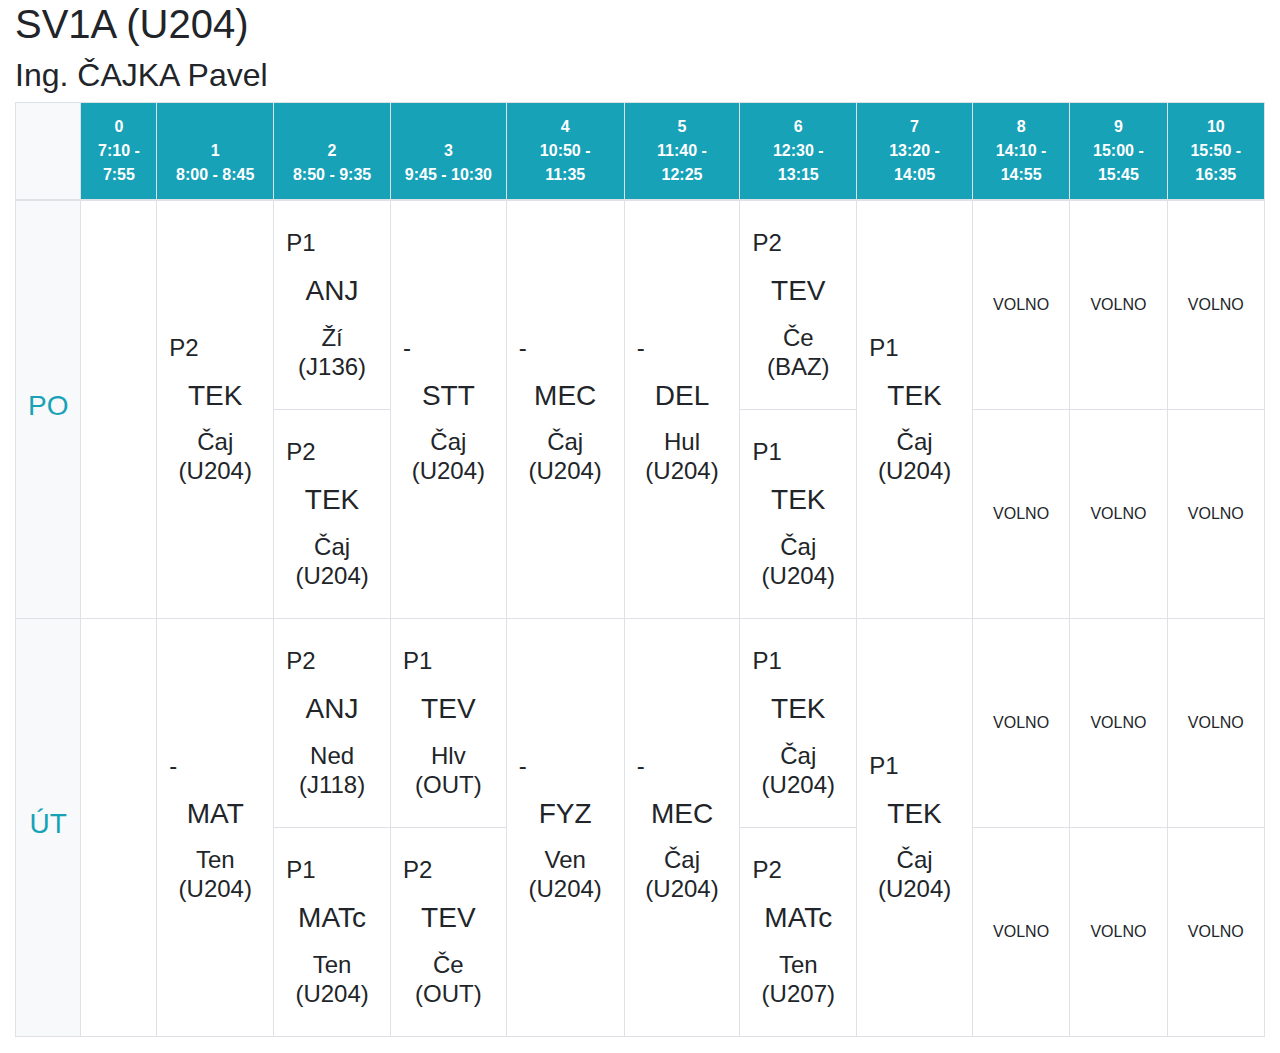
<file: rozvrh/index.html>
<!doctype html>
<html lang="cs">

<head>
    <title>Rozvrh hodin - SV1A</title>
    <!-- Required meta tags -->
    <meta charset="utf-8">
    <meta name="viewport" content="width=device-width, initial-scale=1, shrink-to-fit=no">

    <!-- Bootstrap CSS -->
    <link rel="stylesheet" href="https://stackpath.bootstrapcdn.com/bootstrap/4.3.1/css/bootstrap.min.css"
        integrity="sha384-ggOyR0iXCbMQv3Xipma34MD+dH/1fQ784/j6cY/iJTQUOhcWr7x9JvoRxT2MZw1T" crossorigin="anonymous">
</head>

<body>

    <div class="container-fluid">
        <h1>SV1A (U204)</h1>
        <h2>Ing. ČAJKA Pavel</h2>
        <table class="table table-bordered">
            <thead>
                <tr class="text-center">
                    <th class="bg-light"></th>
                    <th class="bg-info text-white">0<br>7:10 - 7:55</th>
                    <th class="bg-info text-white">1<br>8:00 - 8:45</th>
                    <th class="bg-info text-white">2<br>8:50 - 9:35</th>
                    <th class="bg-info text-white">3<br>9:45 - 10:30</th>
                    <th class="bg-info text-white">4<br>10:50 - 11:35</th>
                    <th class="bg-info text-white">5<br>11:40 - 12:25</th>
                    <th class="bg-info text-white">6<br>12:30 - 13:15</th>
                    <th class="bg-info text-white">7<br>13:20 - 14:05</th>
                    <th class="bg-info text-white">8<br>14:10 - 14:55</th>
                    <th class="bg-info text-white">9<br>15:00 - 15:45</th>
                    <th class="bg-info text-white">10<br>15:50 - 16:35</th>
                </tr>
            </thead>
            <tbody>
                <tr>
                    <td rowspan="2" class="text-center align-middle bg-light text-info">
                        <h3>PO</h3>
                    </td>
                    <td rowspan="2"></td>
                    <td rowspan="2" class="text-center align-middle">
                        <p>
                            <h4 class="text-left">P2<h4>
                        </p>
                        <p>
                            <h3 class="text-center">TEK</h3>
                        </p>
                        <p>
                            <h4 class="text-center">Čaj (U204)</h4>
                        </p>
                    </td>
                    <td>
                        <p>
                            <h4 class="text-left">P1<h4>
                        </p>
                        <p>
                            <h3 class="text-center">ANJ</h3>
                        </p>
                        <p>
                            <h4 class="text-center">Ží (J136)</h4>
                        </p>
                    </td>
                    <td rowspan="2" class="text-center align-middle">
                        <p>
                            <h4 class="text-left">-<h4>
                        </p>
                        <p>
                            <h3 class="text-center">STT</h3>
                        </p>
                        <p>
                            <h4 class="text-center">Čaj (U204)</h4>
                        </p>
                    </td>
                    <td rowspan="2" class="text-center align-middle">
                        <p>
                            <h4 class="text-left">-<h4>
                        </p>
                        <p>
                            <h3 class="text-center">MEC</h3>
                        </p>
                        <p>
                            <h4 class="text-center">Čaj (U204)</h4>
                        </p>
                    </td>
                    <td rowspan="2" class="text-center align-middle">
                        <p>
                            <h4 class="text-left">-<h4>
                        </p>
                        <p>
                            <h3 class="text-center">DEL</h3>
                        </p>
                        <p>
                            <h4 class="text-center">Hul (U204)</h4>
                        </p>
                    </td>
                    <td>
                        <p>
                            <h4 class="text-left">P2<h4>
                        </p>
                        <p>
                            <h3 class="text-center">TEV</h3>
                        </p>
                        <p>
                            <h4 class="text-center">Če (BAZ)</h4>
                        </p>
                    </td>
                    <td rowspan="2" class="text-center align-middle">
                        <p>
                            <h4 class="text-left">P1<h4>
                        </p>
                        <p>
                            <h3 class="text-center">TEK</h3>
                        </p>
                        <p>
                            <h4 class="text-center">Čaj (U204)</h4>
                        </p>
                    </td>
                    <td class="text-center align-middle">VOLNO</td>
                    <td class="text-center align-middle">VOLNO</td>
                    <td class="text-center align-middle">VOLNO</td>
                </tr>
                <tr>
                    <td>
                        <p>
                            <h4 class="text-left">P2<h4>
                        </p>
                        <p>
                            <h3 class="text-center">TEK</h3>
                        </p>
                        <p>
                            <h4 class="text-center">Čaj (U204)</h4>
                        </p>
                    </td>
                    <td>
                        <p>
                            <h4 class="text-left">P1<h4>
                        </p>
                        <p>
                            <h3 class="text-center">TEK</h3>
                        </p>
                        <p>
                            <h4 class="text-center">Čaj (U204)</h4>
                        </p>
                    </td>
                    <td class="text-center align-middle">VOLNO</td>
                    <td class="text-center align-middle">VOLNO</td>
                    <td class="text-center align-middle">VOLNO</td>
                </tr>
                <td rowspan="2" class="text-center align-middle bg-light text-info">
                    <h3>ÚT</h3>
                </td>
                <td rowspan="2"></td>
                <td rowspan="2" class="text-center align-middle">
                    <p>
                        <h4 class="text-left">-<h4>
                    </p>
                    <p>
                        <h3 class="text-center">MAT</h3>
                    </p>
                    <p>
                        <h4 class="text-center">Ten (U204)</h4>
                    </p>
                </td>
                <td>
                    <p>
                        <h4 class="text-left">P2
                            <h4>
                    </p>
                    <p>
                        <h3 class="text-center">ANJ</h3>
                    </p>
                    <p>
                        <h4 class="text-center">Ned (J118)</h4>
                    </p>
                </td>
                <td>
                    <p>
                        <h4 class="text-left">P1
                            <h4>
                    </p>
                    <p>
                        <h3 class="text-center">TEV</h3>
                    </p>
                    <p>
                        <h4 class="text-center">Hlv (OUT)</h4>
                    </p>
                </td>
                <td rowspan="2" class="text-center align-middle">
                    <p>
                        <h4 class="text-left">-
                            <h4>
                    </p>
                    <p>
                        <h3 class="text-center">FYZ</h3>
                    </p>
                    <p>
                        <h4 class="text-center">Ven (U204)</h4>
                    </p>
                </td>
                <td rowspan="2" class="text-center align-middle">
                    <p>
                        <h4 class="text-left">-
                            <h4>
                    </p>
                    <p>
                        <h3 class="text-center">MEC</h3>
                    </p>
                    <p>
                        <h4 class="text-center">Čaj (U204)</h4>
                    </p>
                </td>
                <td>
                    <p>
                        <h4 class="text-left">P1
                            <h4>
                    </p>
                    <p>
                        <h3 class="text-center">TEK</h3>
                    </p>
                    <p>
                        <h4 class="text-center">Čaj (U204)</h4>
                    </p>
                </td>
                <td rowspan="2" class="text-center align-middle">
                    <p>
                        <h4 class="text-left">P1<h4>
                    </p>
                    <p>
                        <h3 class="text-center">TEK</h3>
                    </p>
                    <p>
                        <h4 class="text-center">Čaj (U204)</h4>
                    </p>
                </td>
                <td class="text-center align-middle">VOLNO</td>
                <td class="text-center align-middle">VOLNO</td>
                <td class="text-center align-middle">VOLNO</td>
                </tr>
                <tr>
                    <td>
                        <p>
                            <h4 class="text-left">P1
                                <h4>
                        </p>
                        <p>
                            <h3 class="text-center">MATc</h3>
                        </p>
                        <p>
                            <h4 class="text-center">Ten (U204)</h4>
                        </p>
                    </td>
                    <td>
                        <p>
                            <h4 class="text-left">P2<h4>
                        </p>
                        <p>
                            <h3 class="text-center">TEV</h3>
                        </p>
                        <p>
                            <h4 class="text-center">Če (OUT)</h4>
                        </p>
                    </td>
                    <td>
                        <p>
                            <h4 class="text-left">P2<h4>
                        </p>
                        <p>
                            <h3 class="text-center">MATc</h3>
                        </p>
                        <p>
                            <h4 class="text-center">Ten (U207)</h4>
                        </p>
                    </td>

                    <td class="text-center align-middle">VOLNO</td>
                    <td class="text-center align-middle">VOLNO</td>
                    <td class="text-center align-middle">VOLNO</td>
                </tr>
            </tbody>
            <tfoot></tfoot>
        </table>
    </div>

    <!-- Optional JavaScript -->
    <!-- jQuery first, then Popper.js, then Bootstrap JS -->
    <script src="https://code.jquery.com/jquery-3.3.1.slim.min.js"
        integrity="sha384-q8i/X+965DzO0rT7abK41JStQIAqVgRVzpbzo5smXKp4YfRvH+8abtTE1Pi6jizo"
        crossorigin="anonymous"></script>
    <script src="https://cdnjs.cloudflare.com/ajax/libs/popper.js/1.14.7/umd/popper.min.js"
        integrity="sha384-UO2eT0CpHqdSJQ6hJty5KVphtPhzWj9WO1clHTMGa3JDZwrnQq4sF86dIHNDz0W1"
        crossorigin="anonymous"></script>
    <script src="https://stackpath.bootstrapcdn.com/bootstrap/4.3.1/js/bootstrap.min.js"
        integrity="sha384-JjSmVgyd0p3pXB1rRibZUAYoIIy6OrQ6VrjIEaFf/nJGzIxFDsf4x0xIM+B07jRM"
        crossorigin="anonymous"></script>
</body>

</html>
</file>
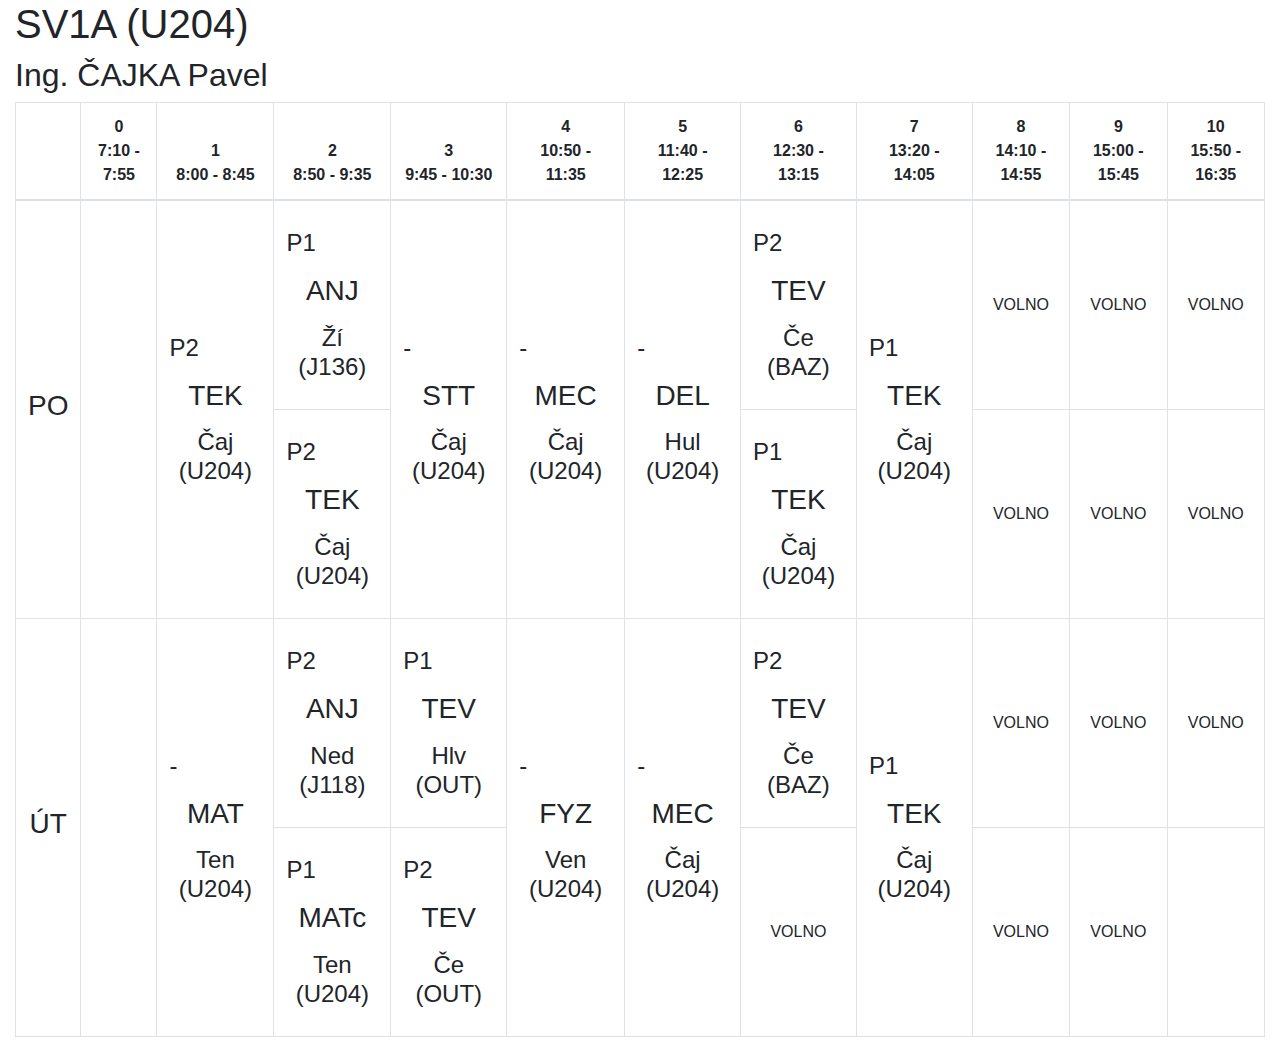
<file: rozvrh/rozvrh.html>
<!doctype html>
<html lang="cs">

<head>
    <title>Rozvrh hodin - SV1A</title>
    <!-- Required meta tags -->
    <meta charset="utf-8">
    <meta name="viewport" content="width=device-width, initial-scale=1, shrink-to-fit=no">

    <!-- Bootstrap CSS -->
    <link rel="stylesheet" href="https://stackpath.bootstrapcdn.com/bootstrap/4.3.1/css/bootstrap.min.css" integrity="sha384-ggOyR0iXCbMQv3Xipma34MD+dH/1fQ784/j6cY/iJTQUOhcWr7x9JvoRxT2MZw1T"
        crossorigin="anonymous">
</head>

<body>

    <div class="container-fluid">
        <h1>SV1A (U204)</h1>
        <h2>Ing. ČAJKA Pavel</h2>
        <table class="table table-bordered">
            <thead>
                <tr class="text-center">
                    <th></th>
                    <th>0<br>7:10 - 7:55</th>
                    <th>1<br>8:00 - 8:45</th>
                    <th>2<br>8:50 - 9:35</th>
                    <th>3<br>9:45 - 10:30</th>
                    <th>4<br>10:50 - 11:35</th>
                    <th>5<br>11:40 - 12:25</th>
                    <th>6<br>12:30 - 13:15</th>
                    <th>7<br>13:20 - 14:05</th>
                    <th>8<br>14:10 - 14:55</th>
                    <th>9<br>15:00 - 15:45</th>
                    <th>10<br>15:50 - 16:35</th>
                </tr>
            </thead>
            <tbody>
                <tr>
                    <td rowspan="2" class="text-center align-middle">
                        <h3>PO</h3>
                    </td>
                    <td rowspan="2"></td>
                    <td rowspan="2" class="text-center align-middle">
                        <p>
                            <h4 class="text-left">P2<h4>
                        </p>
                        <p>
                            <h3 class="text-center">TEK</h3>
                        </p>
                        <p>
                            <h4 class="text-center">Čaj (U204)</h4>
                        </p>
                    </td>
                    <td>
                        <p>
                            <h4 class="text-left">P1<h4>
                        </p>
                        <p>
                            <h3 class="text-center">ANJ</h3>
                        </p>
                        <p>
                            <h4 class="text-center">Ží (J136)</h4>
                        </p>
                    </td>
                    <td rowspan="2" class="text-center align-middle">
                        <p>
                            <h4 class="text-left">-<h4>
                        </p>
                        <p>
                            <h3 class="text-center">STT</h3>
                        </p>
                        <p>
                            <h4 class="text-center">Čaj (U204)</h4>
                        </p>
                    </td>
                    <td rowspan="2" class="text-center align-middle">
                        <p>
                            <h4 class="text-left">-<h4>
                        </p>
                        <p>
                            <h3 class="text-center">MEC</h3>
                        </p>
                        <p>
                            <h4 class="text-center">Čaj (U204)</h4>
                        </p>
                    </td>
                    <td rowspan="2" class="text-center align-middle">
                        <p>
                            <h4 class="text-left">-<h4>
                        </p>
                        <p>
                            <h3 class="text-center">DEL</h3>
                        </p>
                        <p>
                            <h4 class="text-center">Hul (U204)</h4>
                        </p>
                    </td>
                    <td>
                        <p>
                            <h4 class="text-left">P2<h4>
                        </p>
                        <p>
                            <h3 class="text-center">TEV</h3>
                        </p>
                        <p>
                            <h4 class="text-center">Če (BAZ)</h4>
                        </p>
                    </td>
                    <td rowspan="2" class="text-center align-middle">
                        <p>
                            <h4 class="text-left">P1<h4>
                        </p>
                        <p>
                            <h3 class="text-center">TEK</h3>
                        </p>
                        <p>
                            <h4 class="text-center">Čaj (U204)</h4>
                        </p>
                    </td>
                    <td class="text-center align-middle">VOLNO</td>
                    <td class="text-center align-middle">VOLNO</td>
                    <td class="text-center align-middle">VOLNO</td>
                </tr>
                <tr>
                    <td>
                        <p>
                            <h4 class="text-left">P2<h4>
                        </p>
                        <p>
                            <h3 class="text-center">TEK</h3>
                        </p>
                        <p>
                            <h4 class="text-center">Čaj (U204)</h4>
                        </p>
                    </td>
                    <td>
                        <p>
                            <h4 class="text-left">P1<h4>
                        </p>
                        <p>
                            <h3 class="text-center">TEK</h3>
                        </p>
                        <p>
                            <h4 class="text-center">Čaj (U204)</h4>
                        </p>
                    </td>
                    <td class="text-center align-middle">VOLNO</td>
                    <td class="text-center align-middle">VOLNO</td>
                    <td class="text-center align-middle">VOLNO</td>
                </tr>
                <td rowspan="2" class="text-center align-middle">
                        <h3>ÚT</h3>
                    </td>
                    <td rowspan="2"></td>
                    <td rowspan="2" class="text-center align-middle">
                        <p>
                            <h4 class="text-left">-<h4>
                        </p>
                        <p>
                            <h3 class="text-center">MAT</h3>
                        </p>
                        <p>
                            <h4 class="text-center">Ten (U204)</h4>
                        </p>
                    </td>
                    <td>
                        <p>
                            <h4 class="text-left">P2
                                <h4>
                        </p>
                        <p>
                            <h3 class="text-center">ANJ</h3>
                        </p>
                        <p>
                            <h4 class="text-center">Ned (J118)</h4>
                        </p>
                    </td>
                    <td>
                        <p>
                            <h4 class="text-left">P1
                                <h4>
                        </p>
                        <p>
                            <h3 class="text-center">TEV</h3>
                        </p>
                        <p>
                            <h4 class="text-center">Hlv (OUT)</h4>
                        </p>
                    </td>
                    <td rowspan="2" class="text-center align-middle">
                        <p>
                            <h4 class="text-left">-
                                <h4>
                        </p>
                        <p>
                            <h3 class="text-center">FYZ</h3>
                        </p>
                        <p>
                            <h4 class="text-center">Ven (U204)</h4>
                        </p>
                    </td>
                    <td rowspan="2" class="text-center align-middle">
                        <p>
                            <h4 class="text-left">-
                                <h4>
                        </p>
                        <p>
                            <h3 class="text-center">MEC</h3>
                        </p>
                        <p>
                            <h4 class="text-center">Čaj (U204)</h4>
                        </p>
                    </td>
                    <td>
                        <p>
                            <h4 class="text-left">P2
                                <h4>
                        </p>
                        <p>
                            <h3 class="text-center">TEV</h3>
                        </p>
                        <p>
                            <h4 class="text-center">Če (BAZ)</h4>
                        </p>
                    </td>
                    <td rowspan="2" class="text-center align-middle">
                        <p>
                            <h4 class="text-left">P1<h4>
                        </p>
                        <p>
                            <h3 class="text-center">TEK</h3>
                        </p>
                        <p>
                            <h4 class="text-center">Čaj (U204)</h4>
                        </p>
                    </td>
                    <td class="text-center align-middle">VOLNO</td>
                    <td class="text-center align-middle">VOLNO</td>
                    <td class="text-center align-middle">VOLNO</td>
                </tr>
                <tr>
                    <td>
                        <p>
                            <h4 class="text-left">P1
                                <h4>
                        </p>
                        <p>
                            <h3 class="text-center">MATc</h3>
                        </p>
                        <p>
                            <h4 class="text-center">Ten (U204)</h4>
                        </p>
                    </td>
                    <td>
                        <p>
                            <h4 class="text-left">P2<h4>
                        </p>
                        <p>
                            <h3 class="text-center">TEV</h3>
                        </p>
                        <p>
                            <h4 class="text-center">Če (OUT)</h4>
                        </p>
                    </td>
                    <td class="text-center align-middle">VOLNO</td>
                    <td class="text-center align-middle">VOLNO</td>
                    <td class="text-center align-middle">VOLNO</td>
                </tr>
            </tbody>
            <tfoot></tfoot>
        </table>
    </div>

    <!-- Optional JavaScript -->
    <!-- jQuery first, then Popper.js, then Bootstrap JS -->
    <script src="https://code.jquery.com/jquery-3.3.1.slim.min.js" integrity="sha384-q8i/X+965DzO0rT7abK41JStQIAqVgRVzpbzo5smXKp4YfRvH+8abtTE1Pi6jizo"
        crossorigin="anonymous"></script>
    <script src="https://cdnjs.cloudflare.com/ajax/libs/popper.js/1.14.7/umd/popper.min.js" integrity="sha384-UO2eT0CpHqdSJQ6hJty5KVphtPhzWj9WO1clHTMGa3JDZwrnQq4sF86dIHNDz0W1"
        crossorigin="anonymous"></script>
    <script src="https://stackpath.bootstrapcdn.com/bootstrap/4.3.1/js/bootstrap.min.js" integrity="sha384-JjSmVgyd0p3pXB1rRibZUAYoIIy6OrQ6VrjIEaFf/nJGzIxFDsf4x0xIM+B07jRM"
        crossorigin="anonymous"></script>
</body>

</html>
</file>
